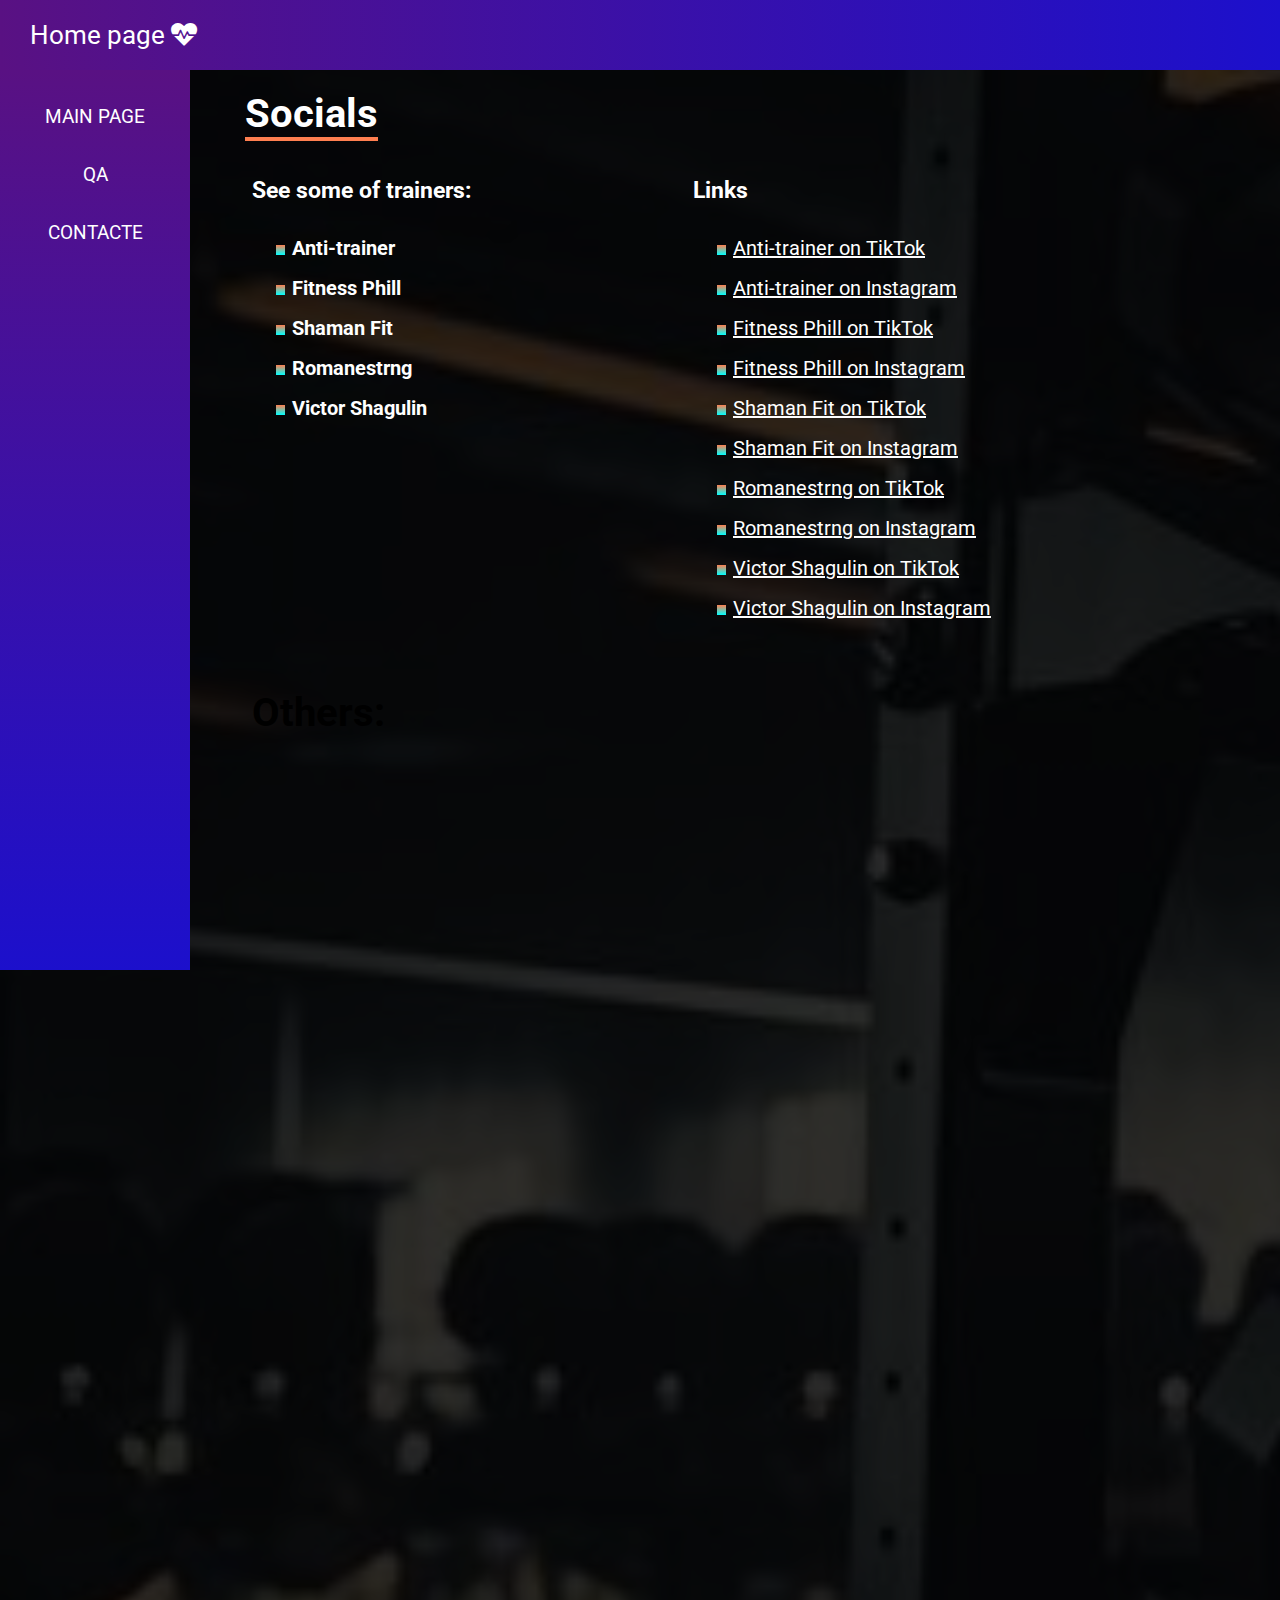
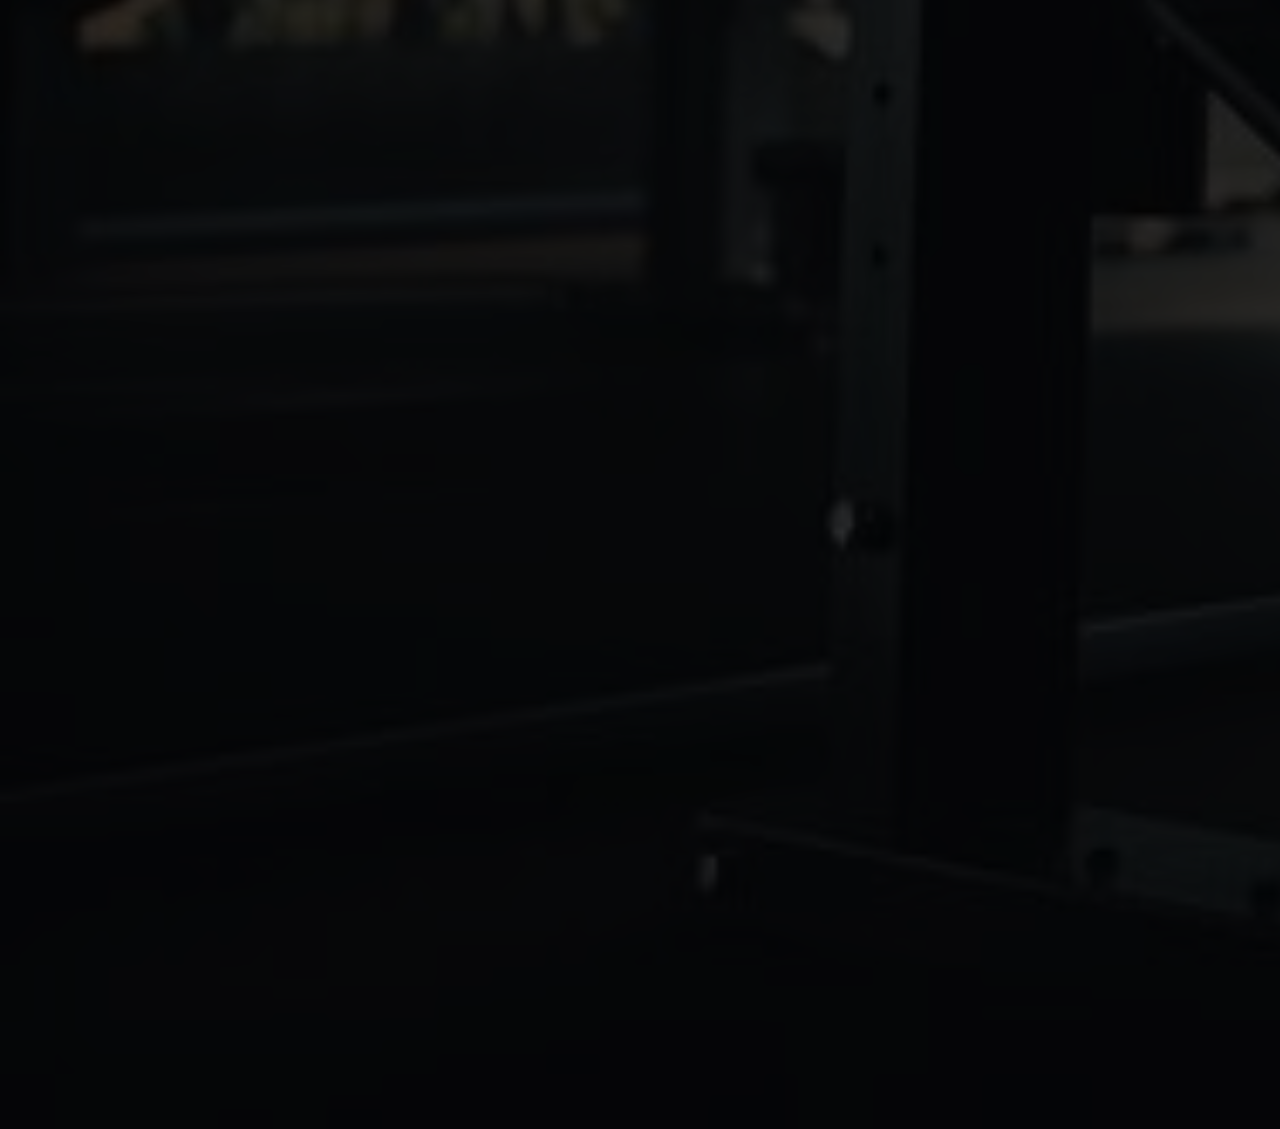
<file: pages/others.html>
<!DOCTYPE html>
<html lang="en">

<head>
    <meta charset="UTF-8">
    <meta name="viewport" content="width=device-width, initial-scale=1.0">
    <link rel="stylesheet" href="../style.css">
    <link rel="stylesheet" href="https://cdnjs.cloudflare.com/ajax/libs/font-awesome/5.15.2/css/all.min.css" />
    <title>Anti Training</title>
</head>

<body>
    <header>
        <a href="../index.html">
            Home page
            <i class="fas fa-heartbeat" logo></i>
        </a>

        <i id="menu-btn" class="fas fa-bars" onclick="show()"></i>
    </header>

    <div class="page-container">
        <aside id="side-menu">
            <a href="../index.html">Main page</a>
            <a href="QA.html">QA</a>
            <a href="others.html">Contacte</a>
        </aside>

        <main>
            <h1 class="title" style="color: white;">Socials</h1>

            <div class="row">
                <div class="col-50">
                    <h3 style="color: white;">See some of trainers:</h3>

                    <ul class="social-list" style="color: white;">
                        <li><b>Anti-trainer</b></li>
                        <li><b>Fitness Phill</b></li>
                        <li><b>Shaman Fit</b></li>
                        <li><b>Romanestrng</b></li>
                        <li><b>Victor Shagulin</b></li>
                    </ul>
                </div>

                <div class="col-50">
                    <h3 style="color: white;">Links</h3>
                    <ul class="social-list" >
                        <li><a href="https://www.tiktok.com/@anti_trainer?lang=ru-RU" style="color: white;">Anti-trainer on TikTok</a></li>
                        <li><a href="https://www.instagram.com/anti_trainer/"style="color: white;">Anti-trainer on Instagram</a></li>
                        <li><a href="https://www.tiktok.com/@fitness_feel?lang=ru-RU" style="color: white;">Fitness Phill on TikTok</a></li>
                        <li><a href="https://www.instagram.com/_fitness_feel/" style="color: white;">Fitness Phill on Instagram</a></li>
                        <li><a href="https://www.tiktok.com/@shaman_fit?lang=ru-RU" style="color: white;">Shaman Fit on TikTok</a></li>
                        <li><a href="https://www.instagram.com/shaman_fit_/" style="color: white;">Shaman Fit on Instagram</a></li>
                        <li><a href="https://www.tiktok.com/@romanestrng?lang=ru-RU" style="color: white;">Romanestrng on TikTok</a></li>
                        <li><a href="https://www.instagram.com/romanestrng/" style="color: white;">Romanestrng on Instagram</a></li>
                        <li><a href="https://www.tiktok.com/@victor_shagulin?lang=ru-RU" style="color: white;">Victor Shagulin on TikTok</a></li>
                        <li><a href="https://www.instagram.com/victor_shagulin/" style="color: white;">Victor Shagulin on Instagram</a></li>
                    </ul>
                </div>
            </div>

            <div class="row">
                <div class="col-50">
                    <h1>Others:</h1>
                    <iframe class="map"
                        src="https://www.google.com/maps/embed?pb=!1m18!1m12!1m3!1d21753.056677257544!2d28.734475874316395!3d47.037638900000026!2m3!1f0!2f0!3f0!3m2!1i1024!2i768!4f13.1!3m3!1m2!1s0x40c97d2122f62d99%3A0xf9efcefec9388fc0!2sXTZ!5e0!3m2!1sru!2s!4v1716718921025!5m2!1sru!2s"
                        width="600" height="450" style="border:0;" allowfullscreen="" loading="lazy"
                        referrerpolicy="no-referrer-when-downgrade"></iframe>
                    <iframe class="map"
                        src="https://www.google.com/maps/embed?pb=!1m18!1m12!1m3!1d21758.107625527336!2d28.798339974316402!3d47.02524800000001!2m3!1f0!2f0!3f0!3m2!1i1024!2i768!4f13.1!3m3!1m2!1s0x40c97e91f7ffa693%3A0x34612bb1109b5d5d!2sXTZ%20Fitness%20Centru!5e0!3m2!1sru!2s!4v1716718960655!5m2!1sru!2s"
                        width="600" height="450" style="border:0;" allowfullscreen="" loading="lazy"
                        referrerpolicy="no-referrer-when-downgrade"></iframe>
                    <iframe class="map"
                        src="https://www.google.com/maps/embed?pb=!1m18!1m12!1m3!1d21769.560520462892!2d28.796712774316408!3d46.99714270000001!2m3!1f0!2f0!3f0!3m2!1i1024!2i768!4f13.1!3m3!1m2!1s0x40c97fbea1798525%3A0x3584ec0abf984b91!2sXTZ%20Fitness%20Telecentru!5e0!3m2!1sru!2s!4v1716718981654!5m2!1sru!2s"
                        width="600" height="450" style="border:0;" allowfullscreen="" loading="lazy"
                        referrerpolicy="no-referrer-when-downgrade"></iframe>
                    <iframe class="map"
                        src="https://www.google.com/maps/embed?pb=!1m18!1m12!1m3!1d21769.560520462892!2d28.796712774316408!3d46.99714270000001!2m3!1f0!2f0!3f0!3m2!1i1024!2i768!4f13.1!3m3!1m2!1s0x40c979239a069813%3A0xf1f3f52e72c31e8f!2sXTZ%20Fitness%20Botanica!5e0!3m2!1sru!2s!4v1716719003402!5m2!1sru!2s"
                        width="600" height="450" style="border:0;" allowfullscreen="" loading="lazy"
                        referrerpolicy="no-referrer-when-downgrade"></iframe>
                </div>

                <div class="col-50">
                    <iframe class="map"
                        src="https://www.google.com/maps/embed?pb=!1m18!1m12!1m3!1d43507.11307373861!2d28.731716519752236!3d47.03641276421644!2m3!1f0!2f0!3f0!3m2!1i1024!2i768!4f13.1!3m3!1m2!1s0x40cbd773af6b4f73%3A0x8e427c45a4ff578b!2sMarts%20Fitness%20Buiucani!5e0!3m2!1sru!2s!4v1716719063162!5m2!1sru!2s"
                        width="600" height="450" style="border:0;" allowfullscreen="" loading="lazy"
                        referrerpolicy="no-referrer-when-downgrade"></iframe>
                    <iframe class="map"
                        src="https://www.google.com/maps/embed?pb=!1m18!1m12!1m3!1d43507.11307373861!2d28.731716519752236!3d47.03641276421644!2m3!1f0!2f0!3f0!3m2!1i1024!2i768!4f13.1!3m3!1m2!1s0x40c97cfc8c8697e5%3A0x4f1ea4a0848861d7!2sMarts!5e0!3m2!1sru!2s!4v1716719092222!5m2!1sru!2s"
                        width="600" height="450" style="border:0;" allowfullscreen="" loading="lazy"
                        referrerpolicy="no-referrer-when-downgrade"></iframe>
                    <iframe class="map"
                        src="https://www.google.com/maps/embed?pb=!1m18!1m12!1m3!1d43507.11307373861!2d28.731716519752236!3d47.03641276421644!2m3!1f0!2f0!3f0!3m2!1i1024!2i768!4f13.1!3m3!1m2!1s0x40c97fb199a0887f%3A0x837018b756855db1!2sMarts%20Fitness%20Telecentru!5e0!3m2!1sru!2s!4v1716719107207!5m2!1sru!2s"
                        width="600" height="450" style="border:0;" allowfullscreen="" loading="lazy"
                        referrerpolicy="no-referrer-when-downgrade"></iframe>
                    <iframe class="map"
                        src="https://www.google.com/maps/embed?pb=!1m18!1m12!1m3!1d43507.11307373861!2d28.731716519752236!3d47.03641276421644!2m3!1f0!2f0!3f0!3m2!1i1024!2i768!4f13.1!3m3!1m2!1s0x40c97d24d829dd51%3A0x94d57ae790637d16!2sMarts%20Fitness%20Centru!5e0!3m2!1sru!2s!4v1716719128936!5m2!1sru!2s"
                        width="600" height="450" style="border:0;" allowfullscreen="" loading="lazy"
                        referrerpolicy="no-referrer-when-downgrade"></iframe>
                </div>
            </div>
        </main>
    </div>
    <script src="../js/main.js"></script>
</body>

</html>
</file>
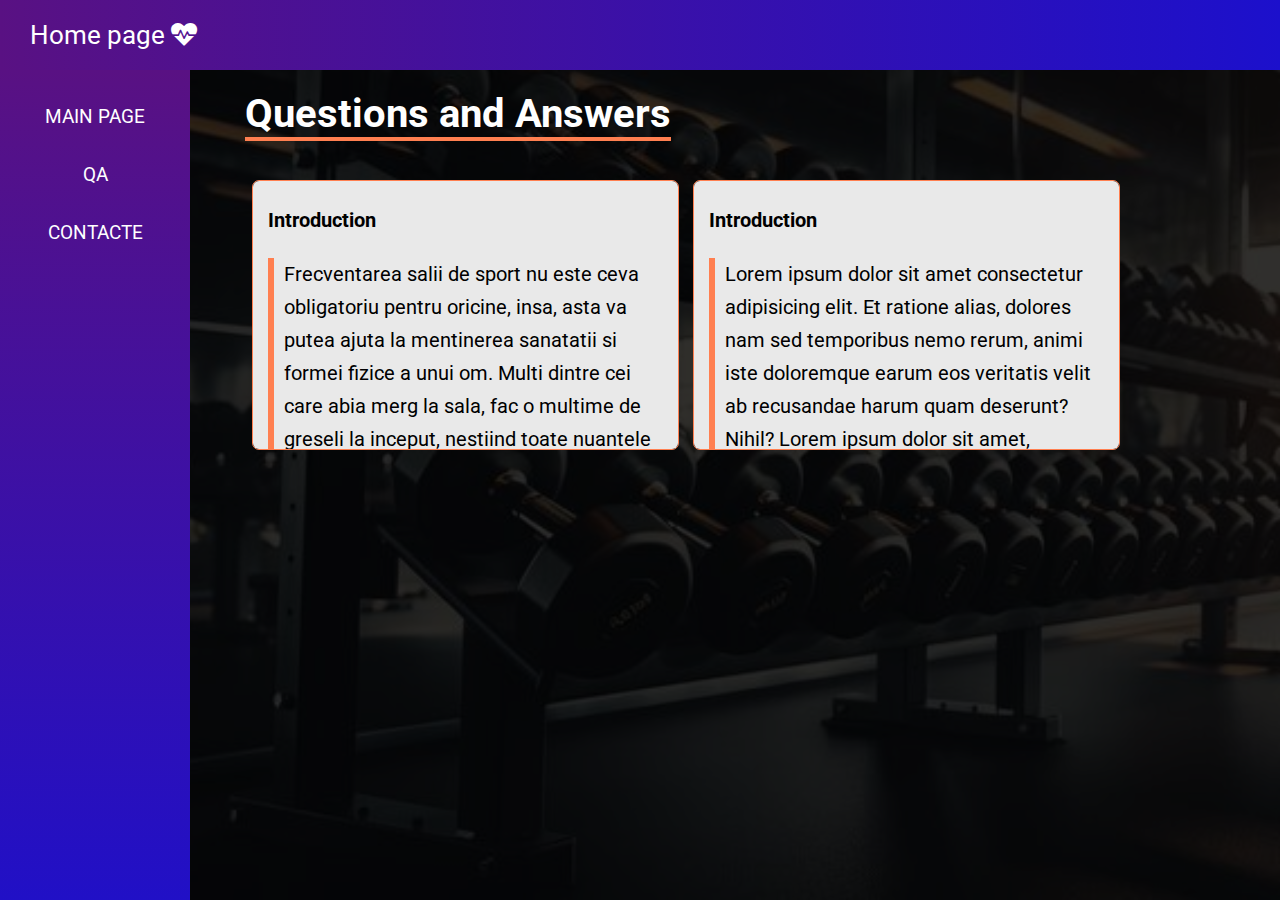
<file: pages/QA.html>
<!DOCTYPE html>
<html lang="en">

<head>
    <meta charset="UTF-8">
    <meta name="viewport" content="width=device-width, initial-scale=1.0">
    <link rel="stylesheet" href="../style.css">
    <link rel="stylesheet" href="https://cdnjs.cloudflare.com/ajax/libs/font-awesome/5.15.2/css/all.min.css" />
    <title>Anti Training</title>
</head>

<body>
    <header>
        <a href="../index.html">
            Home page
            <i class="fas fa-heartbeat" logo></i>
        </a>

        <i id="menu-btn" class="fas fa-bars" onclick="show()"></i>
    </header>

    <div class="page-container">
        <aside id="side-menu">
            <a href="../index.html">Main page</a>
            <a href="QA.html">QA</a>
            <a href="others.html">Contacte</a>
        </aside>

        <main>
            <h1 class="title" style="color: white;">Questions and Answers</h1>

            <div class="row row-intro">
                <div class="col-50">
                    <div class=" introduction">
                        <h4>Introduction</h4>
                        <p>Frecventarea salii de sport nu este ceva obligatoriu pentru oricine, insa, asta va putea
                            ajuta la mentinerea sanatatii si formei fizice a unui om.
                            Multi dintre cei care abia merg la sala, fac o multime de greseli la inceput, nestiind toate
                            nuantele de executare a exercitiilor si cum sa maninci eficient.
                        </p>
                    </div>
                </div>

                <div class="col-50">
                    <div class=" introduction">
                        <h4>Introduction</h4>
                        <p>Lorem ipsum dolor sit amet consectetur adipisicing elit. Et ratione alias, dolores nam sed
                            temporibus nemo rerum, animi iste doloremque earum eos veritatis velit ab recusandae harum
                            quam
                            deserunt? Nihil? Lorem ipsum dolor sit amet, consectetur adipisicing elit. Ullam distinctio,
                            quisquam maiores explicabo, quibusdam amet, aperiam magnam quia culpa odio nemo
                            voluptatibus? Dolores vero sapiente sed at mollitia expedita voluptates.
                        </p>
                    </div>
                </div>
            </div>
        </main>
    </div>
    <script src="../js/main.js"></script>
</body>

</html>
</file>
<file: style.css>
@import url('https://fonts.googleapis.com/css2?family=Roboto:ital,wght@0,100;0,300;0,400;0,500;0,700;0,900;1,100;1,300;1,400;1,500;1,700;1,900&display=swap');

*{
    box-sizing: border-box;
}

::-webkit-scrollbar{
    width: 7px;   
}

::-webkit-scrollbar-thumb{
    background: gray;
    border-radius: 7px;
}

body{
    margin: 0;
    background-color: #303030;
    font-size: 20px;
    font-family: 'Roboto', sans-serif;
    background-image: url(images/bckg.jpg);
    background-blend-mode: multiply;
    background-repeat: no-repeat;
    background-size:cover;
}

header{
    height: 70px;
    background: linear-gradient(to left, #1c10cc, #591183);
    position: fixed;
    width: 100%;
    padding: 20px;
    padding-left: 30px;
    font-size: 26px;
}

header a{
    color: white;
    text-decoration: none;
}

.page-container{
    min-height: 100vh;
    padding-top: 70px;
}

main {
    margin: 10px 10% 60px 220px;
    padding: 0px 25px;
}

aside{
    width: 190px;
    height: 100vh;
    position: fixed;
    background: linear-gradient(to bottom, #591183, #1c10cc);
    padding-top: 0px;
    padding-bottom: 27px;
    font-size: 19px;
}

aside a{
    display: block;
    color: #fff;
    text-transform: uppercase;
    text-decoration: none;
    text-align: center;
    margin-top: 35px;
}

.logo{
    font-size: 28px;
    margin-left: 5px;
}

p{
    line-height: 165%;
    border-left: 6px solid coral;
    padding-left: 10px;
}

.row{
    overflow: auto;

}

[class^="col-"]{
    float: left;
    padding: 7px;
}

.col-10{ width: 10%;}
.col-20{ width: 20%;}
.col-30{ width: 30%;}
.col-40{ width: 40%;}
.col-50{ width: 50%;}
.col-60{ width: 60%;}
.col-70{ width: 70%;}
.col-80{ width: 80%;}
.col-90{ width: 90%;}
.col-100{ width: 100%;}

.video {
    display: block;
    height: 50vh;
    width: 100%;
    margin: 40px auto;
    max-width: 100%;
    border-radius: 8px;
}

.title{
    border-bottom: 4px solid coral;
    margin-bottom: 5px;
    margin-top: 10px;
    display: inline-block;
}

.gallery {
    display: flex;
    justify-content: space-around;
    flex-wrap: wrap;
    margin-top: 45px;
}

.gallery img {
    width: 200px;
    height: 200px;
    object-fit: cover;
    border-style: 10px;
    transition: all 0.3s;
}

.gallery img:hover{
    transform: scale(1.05);
    transition: all 0.3s;
}

.row-intro {
    margin-top: 27px;
}

.introduction{
    padding: 0px 15px 15px 15px;
    background-color: #e9e9e9;
    border-radius: 7px;
    border: 1px solid coral;
    height: 270px;
    overflow-y: scroll;
}

.social-list {
    line-height: 200%;
    list-style: linear-gradient(coral, cyan);
}

.map{
    width: 100%;
    max-width: 570px;
    height: 470px;
    border-radius: 7px;
}

#menu-btn {
    color: #fff;
    font-size: 30px;
    position: absolute;
    right: 27px;
    display: none;
    top: 25px;
}

.show{
    display: block !important
}

@media (max-width: 768px) {
    body {
        font-size: 16px;
    }

    [class^="col-"]{
        width: 100%;
    }

    main {
        margin: 0px;
        padding: 10px 15px 20px 15px;
    }

    aside {
        display: none;
        height: auto;
        width: 100%;
        padding-top: 0px;
        padding-bottom: 25px;
    }

    .gallery img{
        width: 130px;
        height: 130px;
    }

    #menu-btn{
        display: block;
    }
}
</file>
